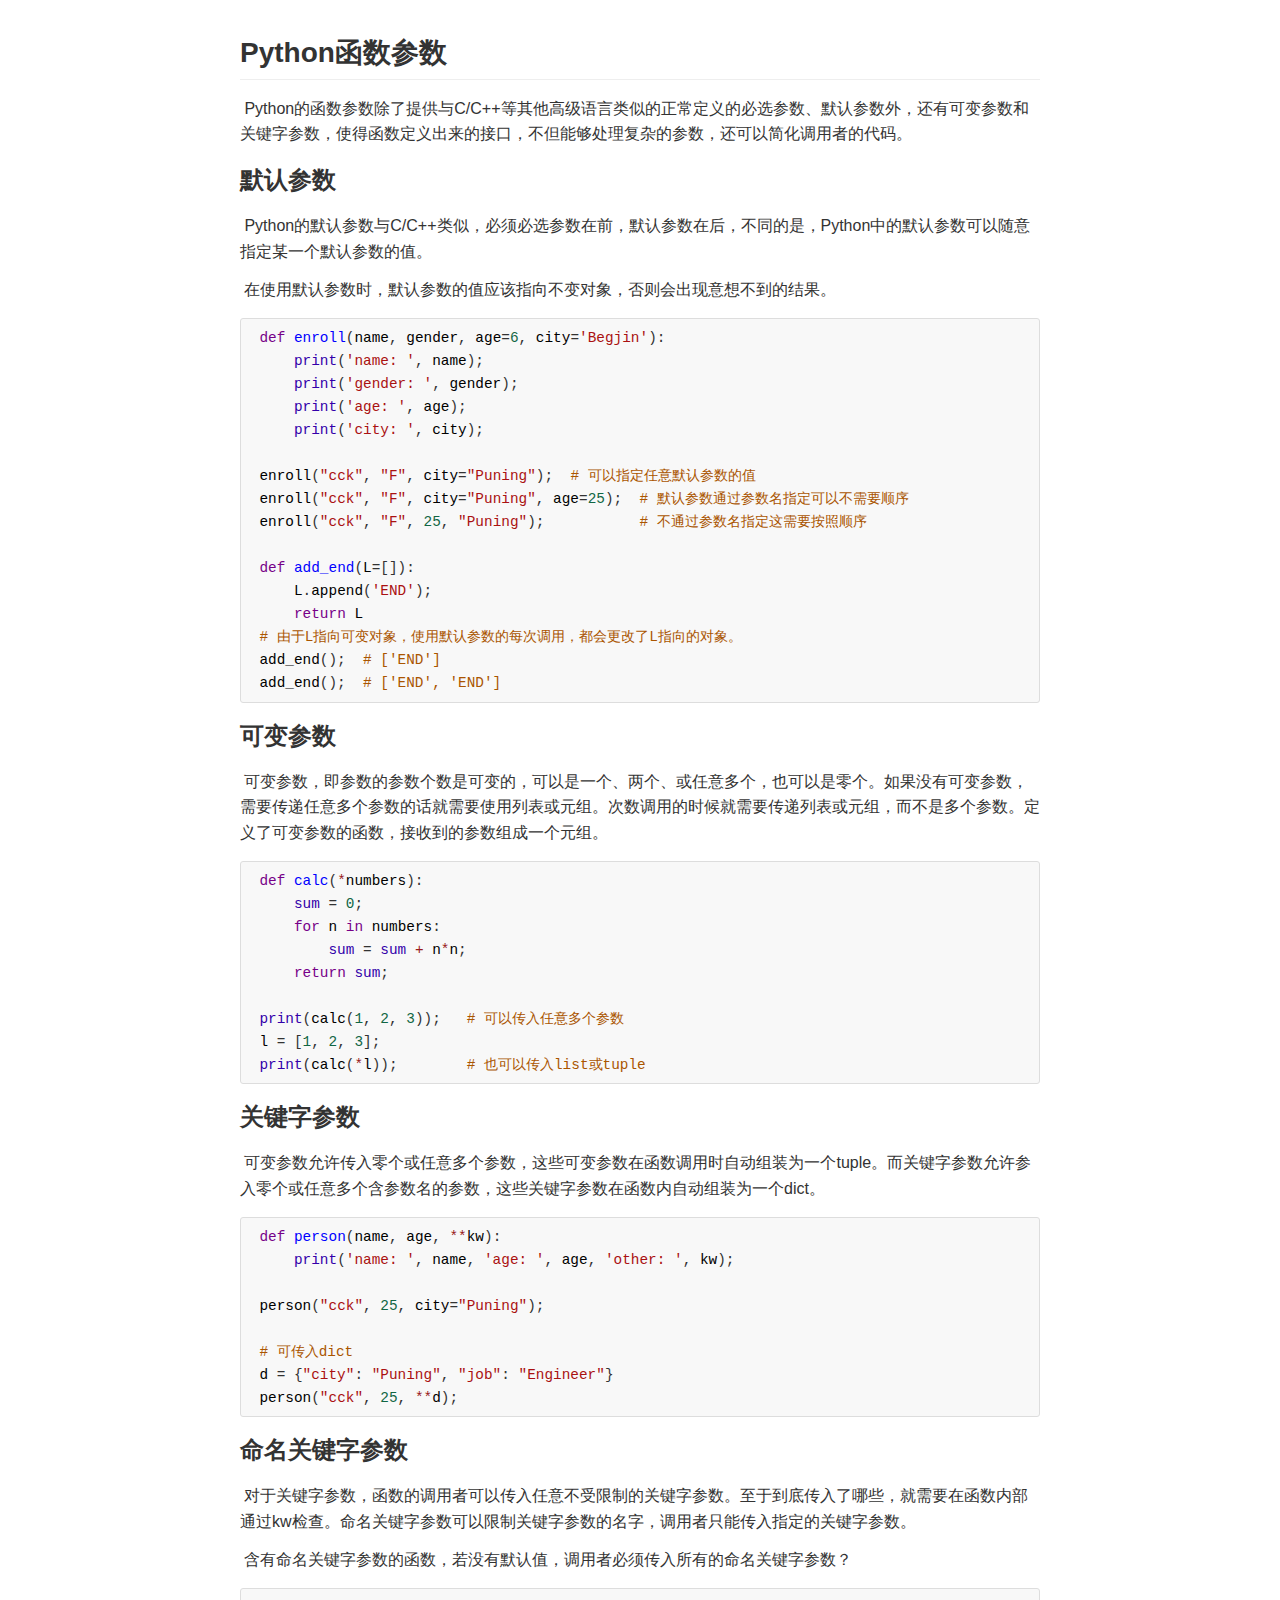
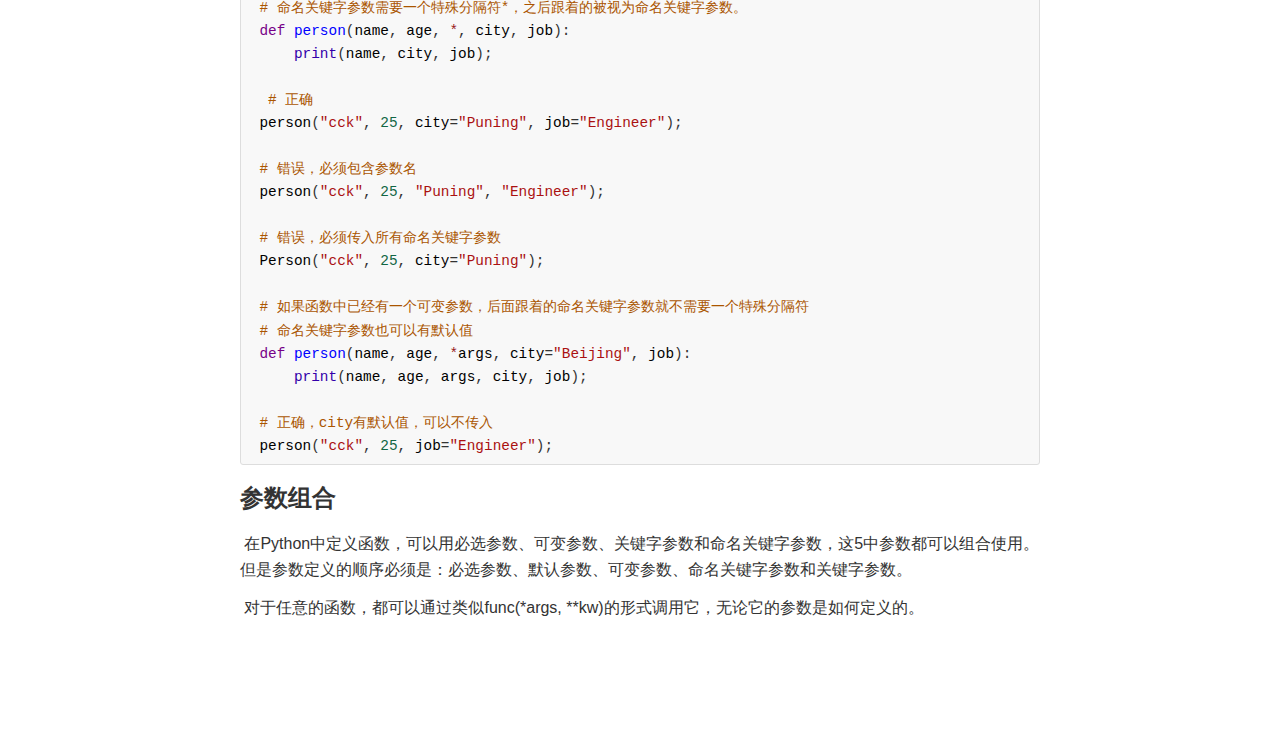
<file: tornado/https/template/index.html>
<!doctype html>
<html>
<head>
<meta charset='UTF-8'><meta name='viewport' content='width=device-width initial-scale=1'>
<title>Python函数参数.md</title><link href='http://fonts.googleapis.com/css?family=Open+Sans:400italic,700italic,700,400&subset=latin,latin-ext' rel='stylesheet' type='text/css' /><style type='text/css'>html {overflow-x: initial !important;}.CodeMirror { height: auto; }
.CodeMirror-scroll { overflow-y: hidden; overflow-x: auto; }
.CodeMirror-lines { padding: 4px 0px; }
.CodeMirror pre { }
.CodeMirror-scrollbar-filler, .CodeMirror-gutter-filler { background-color: white; }
.CodeMirror-gutters { border-right-width: 1px; border-right-style: solid; border-right-color: rgb(221, 221, 221); background-color: rgb(247, 247, 247); white-space: nowrap; }
.CodeMirror-linenumbers { }
.CodeMirror-linenumber { padding: 0px 3px 0px 5px; text-align: right; color: rgb(153, 153, 153); }
.CodeMirror div.CodeMirror-cursor { border-left-width: 1px; border-left-style: solid; border-left-color: black; z-index: 3; }
.CodeMirror div.CodeMirror-secondarycursor { border-left-width: 1px; border-left-style: solid; border-left-color: silver; }
.CodeMirror.cm-keymap-fat-cursor div.CodeMirror-cursor { width: auto; border: 0px; background-color: rgb(119, 238, 119); z-index: 1; background-position: initial initial; background-repeat: initial initial; }
.CodeMirror div.CodeMirror-cursor.CodeMirror-overwrite { }
.cm-tab { display: inline-block; }
.cm-s-typora-default .cm-header, .cm-s-typora-default .cm-property { color: rgb(217, 79, 138); }
.cm-s-typora-default pre.cm-header1:not(.cm-atom) :not(.cm-overlay) { font-size: 2rem; line-height: 2rem; }
.cm-s-typora-default pre.cm-header2:not(.cm-atom) :not(.cm-overlay) { font-size: 1.4rem; line-height: 1.4rem; }
.cm-s-typora-default .cm-atom, .cm-s-typora-default .cm-number { color: rgb(149, 132, 134); }
.cm-s-typora-default .cm-table-row, .cm-s-typora-default .cm-block-start { font-family: monospace; }
.cm-s-typora-default .cm-comment, .cm-s-typora-default .cm-code { color: rgb(74, 90, 159); font-family: monospace; }
.cm-s-typora-default .cm-tag { color: rgb(169, 68, 66); }
.cm-s-typora-default .cm-string { color: rgb(126, 134, 169); }
.cm-s-typora-default .cm-link { color: rgb(196, 122, 15); text-decoration: underline; }
.cm-s-typora-default .cm-variable-2, .cm-s-typora-default .cm-variable-1 { color: inherit; }
.cm-s-typora-default .cm-overlay { font-family: monospace; }
.CodeMirror.cm-s-typora-default div.CodeMirror-cursor { border-left-width: 3px; border-left-style: solid; border-left-color: rgb(228, 98, 154); }
.cm-s-typora-default .CodeMirror-activeline-background { left: -60px; right: -30px; background-color: rgba(204, 204, 204, 0.2); background-position: initial initial; background-repeat: initial initial; }
.cm-s-typora-default .CodeMirror-gutters { border-right-style: none; background-color: inherit; }
.cm-s-typora-default .cm-trailing-space-new-line::after, .cm-startspace::after, .cm-starttab .cm-tab::after { content: '•'; position: absolute; left: 0px; opacity: 0; font-family: LetterGothicStd, monospace; }
.os-windows .cm-startspace::after, .os-windows .cm-starttab .cm-tab::after { left: -0.1em; }
.cm-starttab .cm-tab::after { content: ' '; }
.cm-startspace, .cm-tab, .cm-starttab, .cm-trailing-space-a, .cm-trailing-space-b, .cm-trailing-space-new-line { font-family: monospace; position: relative; }
.cm-s-typora-default .cm-trailing-space-new-line::after { content: '↓'; opacity: 0.3; }
.cm-s-inner .cm-keyword { color: rgb(119, 0, 136); }
.cm-s-inner .cm-atom, .cm-s-inner.cm-atom { color: rgb(34, 17, 153); }
.cm-s-inner .cm-number { color: rgb(17, 102, 68); }
.cm-s-inner .cm-def { color: rgb(0, 0, 255); }
.cm-s-inner .cm-variable { color: black; }
.cm-s-inner .cm-variable-2 { color: rgb(0, 85, 170); }
.cm-s-inner .cm-variable-3 { color: rgb(0, 136, 85); }
.cm-s-inner .cm-property { color: black; }
.cm-s-inner .cm-operator { color: rgb(152, 26, 26); }
.cm-s-inner .cm-comment, .cm-s-inner.cm-comment { color: rgb(170, 85, 0); }
.cm-s-inner .cm-string { color: rgb(170, 17, 17); }
.cm-s-inner .cm-string-2 { color: rgb(255, 85, 0); }
.cm-s-inner .cm-meta { color: rgb(85, 85, 85); }
.cm-s-inner .cm-qualifier { color: rgb(85, 85, 85); }
.cm-s-inner .cm-builtin { color: rgb(51, 0, 170); }
.cm-s-inner .cm-bracket { color: rgb(153, 153, 119); }
.cm-s-inner .cm-tag { color: rgb(17, 119, 0); }
.cm-s-inner .cm-attribute { color: rgb(0, 0, 204); }
.cm-s-inner .cm-header, .cm-s-inner.cm-header { color: blue; }
.cm-s-inner .cm-quote, .cm-s-inner.cm-quote { color: rgb(0, 153, 0); }
.cm-s-inner .cm-hr, .cm-s-inner.cm-hr { color: rgb(153, 153, 153); }
.cm-s-inner .cm-link, .cm-s-inner.cm-link { color: rgb(0, 0, 204); }
.cm-negative { color: rgb(221, 68, 68); }
.cm-positive { color: rgb(34, 153, 34); }
.cm-header, .cm-strong { font-weight: bold; }
.cm-del { text-decoration: line-through; }
.cm-em { font-style: italic; }
.cm-link { text-decoration: underline; }
.cm-error { color: rgb(255, 0, 0); }
.cm-invalidchar { color: rgb(255, 0, 0); }
.cm-constant { color: rgb(38, 139, 210); }
.cm-defined { color: rgb(181, 137, 0); }
div.CodeMirror span.CodeMirror-matchingbracket { color: rgb(0, 255, 0); }
div.CodeMirror span.CodeMirror-nonmatchingbracket { color: rgb(255, 34, 34); }
.cm-s-inner .CodeMirror-activeline-background { background-image: inherit; background-size: inherit; background-attachment: inherit; background-origin: inherit; background-clip: inherit; background-color: inherit; background-position: inherit inherit; background-repeat: inherit inherit; }
.CodeMirror { position: relative; overflow: hidden; }
.CodeMirror-scroll { margin-bottom: -30px; margin-right: -30px; padding-bottom: 30px; padding-right: 30px; height: 100%; outline: none; position: relative; box-sizing: content-box; }
.CodeMirror-sizer { position: relative; }
.CodeMirror-vscrollbar, .CodeMirror-hscrollbar, .CodeMirror-scrollbar-filler, .CodeMirror-gutter-filler { position: absolute; z-index: 6; display: none; }
.CodeMirror-vscrollbar { right: 0px; top: 0px; overflow-x: hidden; overflow-y: scroll; }
.CodeMirror-hscrollbar { bottom: 0px; left: 0px; overflow-y: hidden; overflow-x: scroll; }
.CodeMirror-scrollbar-filler { right: 0px; bottom: 0px; }
.CodeMirror-gutter-filler { left: 0px; bottom: 0px; }
.CodeMirror-gutters { position: absolute; left: 0px; top: 0px; padding-bottom: 30px; z-index: 3; }
.CodeMirror-gutter { white-space: normal; height: 100%; box-sizing: content-box; padding-bottom: 30px; margin-bottom: -32px; display: inline-block; }
.CodeMirror-gutter-wrapper { position: absolute; z-index: 4; background-image: none !important; border: none !important; background-position: initial initial !important; background-repeat: initial initial !important; }
.CodeMirror-gutter-background { position: absolute; top: 0px; bottom: 0px; z-index: 4; }
.CodeMirror-gutter-elt { position: absolute; cursor: default; z-index: 4; }
.CodeMirror-lines { cursor: text; }
.CodeMirror pre { border-top-left-radius: 0px; border-top-right-radius: 0px; border-bottom-right-radius: 0px; border-bottom-left-radius: 0px; border-width: 0px; background-color: transparent; font-family: inherit; font-size: inherit; margin: 0px; white-space: pre; word-wrap: normal; color: inherit; z-index: 2; position: relative; overflow: visible; background-position: initial initial; background-repeat: initial initial; }
.CodeMirror-wrap pre { word-wrap: break-word; white-space: pre-wrap; word-break: normal; }
.CodeMirror-code pre { border-right-width: 30px; border-right-style: solid; border-right-color: transparent; width: -webkit-fit-content; }
.CodeMirror-wrap .CodeMirror-code pre { border-right-style: none; width: auto; }
.CodeMirror-linebackground { position: absolute; left: 0px; right: 0px; top: 0px; bottom: 0px; z-index: 0; }
.CodeMirror-linewidget { position: relative; z-index: 2; overflow: auto; }
.CodeMirror-widget { }
.CodeMirror-wrap .CodeMirror-scroll { overflow-x: hidden; }
.CodeMirror-measure { position: absolute; width: 100%; height: 0px; overflow: hidden; visibility: hidden; }
.CodeMirror-measure pre { position: static; }
.CodeMirror div.CodeMirror-cursor { position: absolute; visibility: hidden; border-right-style: none; width: 0px; }
.CodeMirror div.CodeMirror-cursor { visibility: hidden; }
.CodeMirror-focused div.CodeMirror-cursor { visibility: inherit; }
.CodeMirror-selected { background-color: rgb(217, 217, 217); background-position: initial initial; background-repeat: initial initial; }
.CodeMirror-focused .CodeMirror-selected { background-color: rgb(215, 212, 240); background-position: initial initial; background-repeat: initial initial; }
.cm-searching { background-color: rgba(255, 255, 0, 0.4); background-position: initial initial; background-repeat: initial initial; }
.CodeMirror span { }
@media print { 
  .CodeMirror div.CodeMirror-cursor { visibility: hidden; }
}
.CodeMirror-lint-markers { width: 16px; }
.CodeMirror-lint-tooltip { background-color: infobackground; border: 1px solid black; border-top-left-radius: 4px; border-top-right-radius: 4px; border-bottom-right-radius: 4px; border-bottom-left-radius: 4px; color: infotext; font-family: monospace; overflow: hidden; padding: 2px 5px; position: fixed; white-space: pre-wrap; z-index: 10000; max-width: 600px; opacity: 0; -webkit-transition: opacity 0.4s; transition: opacity 0.4s; font-size: 0.8em; }
.CodeMirror-lint-mark-error, .CodeMirror-lint-mark-warning { background-position: 0% 100%; background-repeat: repeat no-repeat; }
.CodeMirror-lint-mark-error { background-image: url([data-uri]); }
.CodeMirror-lint-marker-error, .CodeMirror-lint-marker-warning { cursor: pointer; display: inline-block; height: 16px; width: 16px; vertical-align: middle; position: relative; background-position: 50% 50%; background-repeat: no-repeat no-repeat; }
.CodeMirror-lint-message-error, .CodeMirror-lint-message-warning { padding-left: 18px; background-position: 0% 0%; background-repeat: no-repeat no-repeat; }
.CodeMirror-lint-marker-error, .CodeMirror-lint-message-error { background-image: url([data-uri]); }
.CodeMirror-lint-marker-warning, .CodeMirror-lint-message-warning { background-image: url([data-uri]); }
.CodeMirror-lint-marker-multiple { background-image: url([data-uri]); width: 100%; height: 100%; background-position: 100% 100%; background-repeat: no-repeat no-repeat; }


:root { }
html { font-size: 14px; background-color: rgb(255, 255, 255); color: rgb(51, 51, 51); font-family: 'Helvetica Neue', Helvetica, Arial, sans-serif; -webkit-font-smoothing: antialiased; }
body { margin: 0px; padding: 0px; height: auto; bottom: 0px; top: 0px; left: 0px; right: 0px; font-size: 1rem; line-height: 1.42857143; overflow-x: hidden; background-image: inherit; background-size: inherit; background-attachment: inherit; background-origin: inherit; background-clip: inherit; background-color: inherit; background-position: inherit inherit; background-repeat: inherit inherit; }
a:active, a:hover { outline: 0px; }
.in-text-selection, ::selection { background-color: rgb(181, 214, 252); text-shadow: none; background-position: initial initial; background-repeat: initial initial; }
#write { margin: 0px auto; height: auto; width: inherit; word-break: normal; word-wrap: break-word; position: relative; padding-bottom: 70px; white-space: pre-wrap; overflow-x: visible; }
.for-image #write { padding-left: 8px; padding-right: 8px; }
body.typora-export { padding-left: 30px; padding-right: 30px; }
@media screen and (max-width: 500px) { 
  body.typora-export { padding-left: 0px; padding-right: 0px; }
  .CodeMirror-sizer { margin-left: 0px !important; }
  .CodeMirror-gutters { display: none !important; }
}
.typora-export #write { margin: 0px auto; }
#write > p:first-child, #write > ul:first-child, #write > ol:first-child, #write > pre:first-child, #write > blockquote:first-child, #write > div:first-child, #write > table:first-child { margin-top: 30px; }
#write li > table:first-child { margin-top: -20px; }
img { max-width: 100%; vertical-align: middle; }
input, button, select, textarea { color: inherit; font-family: inherit; font-size: inherit; font-style: inherit; font-variant: inherit; font-weight: inherit; line-height: inherit; }
input[type="checkbox"], input[type="radio"] { line-height: normal; padding: 0px; }
::before, ::after, * { box-sizing: border-box; }
#write p, #write h1, #write h2, #write h3, #write h4, #write h5, #write h6, #write div, #write pre { width: inherit; }
#write p, #write h1, #write h2, #write h3, #write h4, #write h5, #write h6 { position: relative; }
h1 { font-size: 2rem; }
h2 { font-size: 1.8rem; }
h3 { font-size: 1.6rem; }
h4 { font-size: 1.4rem; }
h5 { font-size: 1.2rem; }
h6 { font-size: 1rem; }
p { -webkit-margin-before: 1rem; -webkit-margin-after: 1rem; -webkit-margin-start: 0px; -webkit-margin-end: 0px; }
.typora-export p { white-space: normal; }
.mathjax-block { margin-top: 0px; margin-bottom: 0px; -webkit-margin-before: 0rem; -webkit-margin-after: 0rem; }
.hidden { display: none; }
.md-blockmeta { color: rgb(204, 204, 204); font-weight: bold; font-style: italic; }
a { cursor: pointer; }
sup.md-footnote { padding: 2px 4px; background-color: rgba(238, 238, 238, 0.701961); color: rgb(85, 85, 85); border-top-left-radius: 4px; border-top-right-radius: 4px; border-bottom-right-radius: 4px; border-bottom-left-radius: 4px; }
#write input[type="checkbox"] { cursor: pointer; width: inherit; height: inherit; margin: 4px 0px 0px; }
tr { page-break-inside: avoid; page-break-after: auto; }
thead { display: table-header-group; }
table { border-collapse: collapse; border-spacing: 0px; width: 100%; overflow: auto; page-break-inside: auto; text-align: left; }
table.md-table td { min-width: 80px; }
.CodeMirror-gutters { border-right-width: 0px; background-color: inherit; }
.CodeMirror { text-align: left; }
.CodeMirror-placeholder { opacity: 0.3; }
.CodeMirror pre { padding: 0px 4px; }
.CodeMirror-lines { padding: 0px; }
div.hr:focus { cursor: none; }
pre { white-space: pre-wrap; }
.CodeMirror-gutters { margin-right: 4px; }
.md-fences { font-size: 0.9rem; display: block; page-break-inside: avoid; text-align: left; overflow: visible; white-space: pre; background-image: inherit; background-size: inherit; background-attachment: inherit; background-origin: inherit; background-clip: inherit; background-color: inherit; position: relative !important; background-position: inherit inherit; background-repeat: inherit inherit; }
.md-diagram-panel { width: 100%; margin-top: 10px; text-align: center; padding-top: 0px; padding-bottom: 8px; overflow-x: auto; }
.md-fences .CodeMirror.CodeMirror-wrap { top: -1.6em; margin-bottom: -1.6em; }
.md-fences.mock-cm { white-space: pre-wrap; }
.show-fences-line-number .md-fences { padding-left: 0px; }
.show-fences-line-number .md-fences.mock-cm { padding-left: 40px; }
.footnotes { opacity: 0.8; font-size: 0.9rem; padding-top: 1em; padding-bottom: 1em; }
.footnotes + .footnotes { margin-top: -1em; }
.md-reset { margin: 0px; padding: 0px; border: 0px; outline: 0px; vertical-align: top; background-color: transparent; text-decoration: none; text-shadow: none; float: none; position: static; width: auto; height: auto; white-space: nowrap; cursor: inherit; line-height: normal; font-weight: normal; text-align: left; box-sizing: content-box; direction: ltr; background-position: initial initial; background-repeat: initial initial; }
li div { padding-top: 0px; }
blockquote { margin: 1rem 0px; }
li p, li .mathjax-block { margin: 0.5rem 0px; }
li { margin: 0px; position: relative; }
blockquote > :last-child { margin-bottom: 0px; }
blockquote > :first-child { margin-top: 0px; }
.footnotes-area { color: rgb(136, 136, 136); margin-top: 0.714rem; padding-bottom: 0.143rem; }
@media print { 
  html, body { border: 1px solid transparent; height: 99%; page-break-after: avoid; page-break-before: avoid; }
  .typora-export * { -webkit-print-color-adjust: exact; }
  h1, h2, h3, h4, h5, h6 { page-break-after: avoid; orphans: 2; }
  p { orphans: 4; }
  html.blink-to-pdf { font-size: 13px; }
  .typora-export #write { padding-left: 1cm; padding-right: 1cm; padding-bottom: 0px; page-break-after: avoid; }
  .typora-export #write::after { height: 0px; }
  @page { margin: 20mm 0mm; }
}
.footnote-line { margin-top: 0.714em; font-size: 0.7em; }
a img, img a { cursor: pointer; }
pre.md-meta-block { font-size: 0.8rem; min-height: 2.86rem; white-space: pre-wrap; background-color: rgb(204, 204, 204); display: block; overflow-x: hidden; background-position: initial initial; background-repeat: initial initial; }
p .md-image:only-child { display: inline-block; width: 100%; text-align: center; }
#write .MathJax_Display { margin: 0.8em 0px 0px; }
.mathjax-block { white-space: pre; overflow: hidden; width: 100%; }
p + .mathjax-block { margin-top: -1.143rem; }
.mathjax-block:not(:empty)::after { display: none; }
[contenteditable="true"]:active, [contenteditable="true"]:focus { outline: none; box-shadow: none; }
.task-list { list-style-type: none; }
.task-list-item { position: relative; padding-left: 1em; }
.task-list-item input { position: absolute; top: 0px; left: 0px; }
.math { font-size: 1rem; }
.md-toc { min-height: 3.58rem; position: relative; font-size: 0.9rem; border-top-left-radius: 10px; border-top-right-radius: 10px; border-bottom-right-radius: 10px; border-bottom-left-radius: 10px; }
.md-toc-content { position: relative; margin-left: 0px; }
.md-toc::after, .md-toc-content::after { display: none; }
.md-toc-item { display: block; color: rgb(65, 131, 196); }
.md-toc-item a { text-decoration: none; }
.md-toc-inner:hover { }
.md-toc-inner { display: inline-block; cursor: pointer; }
.md-toc-h1 .md-toc-inner { margin-left: 0px; font-weight: bold; }
.md-toc-h2 .md-toc-inner { margin-left: 2em; }
.md-toc-h3 .md-toc-inner { margin-left: 4em; }
.md-toc-h4 .md-toc-inner { margin-left: 6em; }
.md-toc-h5 .md-toc-inner { margin-left: 8em; }
.md-toc-h6 .md-toc-inner { margin-left: 10em; }
@media screen and (max-width: 48em) { 
  .md-toc-h3 .md-toc-inner { margin-left: 3.5em; }
  .md-toc-h4 .md-toc-inner { margin-left: 5em; }
  .md-toc-h5 .md-toc-inner { margin-left: 6.5em; }
  .md-toc-h6 .md-toc-inner { margin-left: 8em; }
}
a.md-toc-inner { font-size: inherit; font-style: inherit; font-weight: inherit; line-height: inherit; }
.footnote-line a:not(.reversefootnote) { color: inherit; }
.md-attr { display: none; }
.md-fn-count::after { content: '.'; }
.md-tag { opacity: 0.5; }
.md-comment { color: rgb(162, 127, 3); opacity: 0.8; font-family: monospace; }
code { text-align: left; }
h1 .md-tag, h2 .md-tag, h3 .md-tag, h4 .md-tag, h5 .md-tag, h6 .md-tag { font-weight: initial; opacity: 0.35; }
a.md-print-anchor { border: none !important; display: inline-block !important; position: absolute !important; width: 1px !important; right: 0px !important; outline: none !important; background-color: transparent !important; text-shadow: initial !important; background-position: initial initial !important; background-repeat: initial initial !important; }
.md-inline-math .MathJax_SVG .noError { display: none !important; }
.mathjax-block .MathJax_SVG_Display { text-align: center; margin: 1em 0em; position: relative; text-indent: 0px; max-width: none; max-height: none; min-height: 0px; min-width: 100%; width: auto; display: block !important; }
.MathJax_SVG_Display, .md-inline-math .MathJax_SVG_Display { width: auto; margin: inherit; display: inline-block !important; }
.MathJax_SVG .MJX-monospace { font-family: monospace; }
.MathJax_SVG .MJX-sans-serif { font-family: sans-serif; }
.MathJax_SVG { display: inline; font-style: normal; font-weight: normal; line-height: normal; zoom: 90%; text-indent: 0px; text-align: left; text-transform: none; letter-spacing: normal; word-spacing: normal; word-wrap: normal; white-space: nowrap; float: none; direction: ltr; max-width: none; max-height: none; min-width: 0px; min-height: 0px; border: 0px; padding: 0px; margin: 0px; }
.MathJax_SVG * { -webkit-transition: none; transition: none; }
.md-diagram-panel > svg { max-width: 100%; }
[lang="flow"] svg, [lang="mermaid"] svg { max-width: 100%; }


:root {
    --side-bar-bg-color: #fafafa;
    --control-text-color: #777;
}

@include-when-export url(http://fonts.googleapis.com/css?family=Open+Sans:400italic,700italic,700,400&subset=latin,latin-ext);

@font-face {
    font-family: 'Open Sans';
    font-style: normal;
    font-weight: normal;
    src: local('Open Sans Regular'),url('file:///Users/chenchukun/Library/Application%20Support/abnerworks.Typora/themes/github/400.woff') format('woff')
}

@font-face {
    font-family: 'Open Sans';
    font-style: italic;
    font-weight: normal;
    src: local('Open Sans Italic'),url('file:///Users/chenchukun/Library/Application%20Support/abnerworks.Typora/themes/github/400i.woff') format('woff')
}

@font-face {
    font-family: 'Open Sans';
    font-style: normal;
    font-weight: bold;
    src: local('Open Sans Bold'),url('file:///Users/chenchukun/Library/Application%20Support/abnerworks.Typora/themes/github/700.woff') format('woff')
}

@font-face {
    font-family: 'Open Sans';
    font-style: italic;
    font-weight: bold;
    src: local('Open Sans Bold Italic'),url('file:///Users/chenchukun/Library/Application%20Support/abnerworks.Typora/themes/github/700i.woff') format('woff')
}

html {
    font-size: 16px;
}

body {
    font-family: "Open Sans","Clear Sans","Helvetica Neue",Helvetica,Arial,sans-serif;
    color: rgb(51, 51, 51);
    line-height: 1.6;
}

#write{
    max-width: 860px;
  	margin: 0 auto;
  	padding: 20px 30px 40px 30px;
	padding-top: 20px;
    padding-bottom: 100px;
}
#write > ul:first-child,
#write > ol:first-child{
    margin-top: 30px;
}

body > *:first-child {
    margin-top: 0 !important;
}
body > *:last-child {
    margin-bottom: 0 !important;
}
a {
    color: #4183C4;
}
h1,
h2,
h3,
h4,
h5,
h6 {
    position: relative;
    margin-top: 1rem;
    margin-bottom: 1rem;
    font-weight: bold;
    line-height: 1.4;
    cursor: text;
}
h1:hover a.anchor,
h2:hover a.anchor,
h3:hover a.anchor,
h4:hover a.anchor,
h5:hover a.anchor,
h6:hover a.anchor {
    /*background: url("file:///Users/chenchukun/Library/Application%20Support/images/modules/styleguide/para.png") no-repeat 10px center;*/
    text-decoration: none;
}
h1 tt,
h1 code {
    font-size: inherit;
}
h2 tt,
h2 code {
    font-size: inherit;
}
h3 tt,
h3 code {
    font-size: inherit;
}
h4 tt,
h4 code {
    font-size: inherit;
}
h5 tt,
h5 code {
    font-size: inherit;
}
h6 tt,
h6 code {
    font-size: inherit;
}
h1 {
    padding-bottom: .3em;
    font-size: 2.25em;
    line-height: 1.2;
    border-bottom: 1px solid #eee;
}
h2 {
   padding-bottom: .3em;
    font-size: 1.75em;
    line-height: 1.225;
    border-bottom: 1px solid #eee;
}
h3 {
    font-size: 1.5em;
    line-height: 1.43;
}
h4 {
    font-size: 1.25em;
}
h5 {
    font-size: 1em;
}
h6 {
   font-size: 1em;
    color: #777;
}
p,
blockquote,
ul,
ol,
dl,
table{
    margin: 0.8em 0;
}
li>ol,
li>ul {
    margin: 0 0;
}
hr {
    height: 4px;
    padding: 0;
    margin: 16px 0;
    background-color: #e7e7e7;
    border: 0 none;
    overflow: hidden;
    box-sizing: content-box;
    border-bottom: 1px solid #ddd;
}

body > h2:first-child {
    margin-top: 0;
    padding-top: 0;
}
body > h1:first-child {
    margin-top: 0;
    padding-top: 0;
}
body > h1:first-child + h2 {
    margin-top: 0;
    padding-top: 0;
}
body > h3:first-child,
body > h4:first-child,
body > h5:first-child,
body > h6:first-child {
    margin-top: 0;
    padding-top: 0;
}
a:first-child h1,
a:first-child h2,
a:first-child h3,
a:first-child h4,
a:first-child h5,
a:first-child h6 {
    margin-top: 0;
    padding-top: 0;
}
h1 p,
h2 p,
h3 p,
h4 p,
h5 p,
h6 p {
    margin-top: 0;
}
li p.first {
    display: inline-block;
}
ul,
ol {
    padding-left: 30px;
}
ul:first-child,
ol:first-child {
    margin-top: 0;
}
ul:last-child,
ol:last-child {
    margin-bottom: 0;
}
blockquote {
    border-left: 4px solid #dddddd;
    padding: 0 15px;
    color: #777777;
}
blockquote blockquote {
    padding-right: 0;
}
table {
    padding: 0;
    word-break: initial;
}
table tr {
    border-top: 1px solid #cccccc;
    margin: 0;
    padding: 0;
}
table tr:nth-child(2n) {
    background-color: #f8f8f8;
}
table tr th {
    font-weight: bold;
    border: 1px solid #cccccc;
    text-align: left;
    margin: 0;
    padding: 6px 13px;
}
table tr td {
    border: 1px solid #cccccc;
    text-align: left;
    margin: 0;
    padding: 6px 13px;
}
table tr th:first-child,
table tr td:first-child {
    margin-top: 0;
}
table tr th:last-child,
table tr td:last-child {
    margin-bottom: 0;
}

.CodeMirror-gutters {
    border-right: 1px solid #ddd;
}

.md-fences,
code,
tt {
    border: 1px solid #ddd;
    background-color: #f8f8f8;
    border-radius: 3px;
    padding: 0;
    font-family: Consolas, "Liberation Mono", Courier, monospace;
    padding: 2px 4px 0px 4px;
    font-size: 0.9em;
}

.md-fences {
    margin-bottom: 15px;
    margin-top: 15px;
    padding: 0.2em 1em;
    padding-top: 8px;
    padding-bottom: 6px;
}
.task-list{
	padding-left: 0;
}

.task-list-item {
	padding-left:32px;
}

.task-list-item input {
  top: 3px;
  left: 8px;
}

@media screen and (min-width: 914px) {
    /*body {
        width: 854px;
        margin: 0 auto;
    }*/
}
@media print {
    html {
        font-size: 13px;
    }
    table,
    pre {
        page-break-inside: avoid;
    }
    pre {
        word-wrap: break-word;
    }
}

.md-fences {
	background-color: #f8f8f8;
}
#write pre.md-meta-block {
	padding: 1rem;
    font-size: 85%;
    line-height: 1.45;
    background-color: #f7f7f7;
    border: 0;
    border-radius: 3px;
    color: #777777;
    margin-top: 0 !important;
}

.mathjax-block>.code-tooltip {
	bottom: .375rem;
}

#write>h3.md-focus:before{
	left: -1.5625rem;
	top: .375rem;
}
#write>h4.md-focus:before{
	left: -1.5625rem;
	top: .285714286rem;
}
#write>h5.md-focus:before{
	left: -1.5625rem;
	top: .285714286rem;
}
#write>h6.md-focus:before{
	left: -1.5625rem;
	top: .285714286rem;
}
.md-image>.md-meta {
    border: 1px solid #ddd;
    border-radius: 3px;
    font-family: Consolas, "Liberation Mono", Courier, monospace;
    padding: 2px 4px 0px 4px;
    font-size: 0.9em;
    color: inherit;
}

.md-tag{
	color: inherit;
}

.md-toc { 
    margin-top:20px;
    padding-bottom:20px;
}

.sidebar-tabs {
    border-bottom: none;
}

#typora-quick-open {
    border: 1px solid #ddd;
    background-color: #f8f8f8;
}

#typora-quick-open-item {
    background-color: #FAFAFA;
    border-color: #FEFEFE #e5e5e5 #e5e5e5 #eee;
    border-style: solid;
    border-width: 1px;
}

#md-notification:before {
    top: 10px;
}

/** focus mode */
.on-focus-mode blockquote {
    border-left-color: rgba(85, 85, 85, 0.12);
}

header, .context-menu, .megamenu-content, footer{
    font-family: "Segoe UI", "Arial", sans-serif;
}

.file-node-content:hover .file-node-icon,
.file-node-content:hover .file-node-open-state{
    visibility: visible;
}

.mac-seamless-mode #typora-sidebar {
    background-color: #fafafa;
    background-color: var(--side-bar-bg-color);
}

.md-lang {
    color: #b4654d;
}



</style>
</head>
<body class='typora-export' >
<div  id='write'  class = 'is-mac'><h2><a name='header-n0' class='md-header-anchor '></a>Python函数参数</h2><p>​	Python的函数参数除了提供与C/C++等其他高级语言类似的正常定义的必选参数、默认参数外，还有可变参数和关键字参数，使得函数定义出来的接口，不但能够处理复杂的参数，还可以简化调用者的代码。</p><h3><a name='header-n4' class='md-header-anchor '></a>默认参数</h3><p>​	Python的默认参数与C/C++类似，必须必选参数在前，默认参数在后，不同的是，Python中的默认参数可以随意指定某一个默认参数的值。</p><p>​	在使用默认参数时，默认参数的值应该指向不变对象，否则会出现意想不到的结果。</p><pre class="md-fences md-end-block" lang="python"> <div class="CodeMirror cm-s-inner CodeMirror-wrap"><div style="overflow: hidden; position: relative; width: 3px; height: 0px; top: 0px; left: 3.609375px;"></div><div class="CodeMirror-scrollbar-filler" cm-not-content="true"></div><div class="CodeMirror-gutter-filler" cm-not-content="true"></div><div class="CodeMirror-scroll" tabindex="-1"><div class="CodeMirror-sizer" style="margin-left: 0px; margin-bottom: 0px; border-right-width: 30px; padding-right: 0px; padding-bottom: 0px;"><div style="position: relative; top: 0px;"><div class="CodeMirror-lines" role="presentation"><div role="presentation" style="position: relative; outline: none;"><div class="CodeMirror-measure"></div><div class="CodeMirror-measure"></div><div style="position: relative; z-index: 1;"></div><div class="CodeMirror-code" role="presentation" style=""><div class="CodeMirror-activeline" style="position: relative;"><div class="CodeMirror-activeline-background CodeMirror-linebackground"></div><div class="CodeMirror-gutter-background CodeMirror-activeline-gutter" style="left: 0px; width: 0px;"></div><pre class=" CodeMirror-line " role="presentation"><span role="presentation" style="padding-right: 0.1px;"><span class="cm-keyword">def</span> <span class="cm-def">enroll</span>(<span class="cm-variable">name</span>, <span class="cm-variable">gender</span>, <span class="cm-variable">age</span>=<span class="cm-number">6</span>, <span class="cm-variable">city</span>=<span class="cm-string">'Begjin'</span>):</span></pre></div><pre class=" CodeMirror-line " role="presentation"><span role="presentation" style="padding-right: 0.1px;"> &nbsp; &nbsp;<span class="cm-builtin">print</span>(<span class="cm-string">'name: '</span>, <span class="cm-variable">name</span>);</span></pre><pre class=" CodeMirror-line " role="presentation"><span role="presentation" style="padding-right: 0.1px;"> &nbsp; &nbsp;<span class="cm-builtin">print</span>(<span class="cm-string">'gender: '</span>, <span class="cm-variable">gender</span>);</span></pre><pre class=" CodeMirror-line " role="presentation"><span role="presentation" style="padding-right: 0.1px;"> &nbsp; &nbsp;<span class="cm-builtin">print</span>(<span class="cm-string">'age: '</span>, <span class="cm-variable">age</span>);</span></pre><pre class=" CodeMirror-line " role="presentation"><span role="presentation" style="padding-right: 0.1px;"> &nbsp; &nbsp;<span class="cm-builtin">print</span>(<span class="cm-string">'city: '</span>, <span class="cm-variable">city</span>);</span></pre><pre class=" CodeMirror-line " role="presentation"><span role="presentation" style="padding-right: 0.1px;"> &nbsp; &nbsp;</span></pre><pre class=" CodeMirror-line " role="presentation"><span role="presentation" style="padding-right: 0.1px;"><span class="cm-variable">enroll</span>(<span class="cm-string">"cck"</span>, <span class="cm-string">"F"</span>, <span class="cm-variable">city</span>=<span class="cm-string">"Puning"</span>);<span class="cm-tab" role="presentation" cm-text="	">  </span><span class="cm-comment"># 可以指定任意默认参数的值</span></span></pre><pre class=" CodeMirror-line " role="presentation"><span role="presentation" style="padding-right: 0.1px;"><span class="cm-variable">enroll</span>(<span class="cm-string">"cck"</span>, <span class="cm-string">"F"</span>, <span class="cm-variable">city</span>=<span class="cm-string">"Puning"</span>, <span class="cm-variable">age</span>=<span class="cm-number">25</span>);<span class="cm-tab" role="presentation" cm-text="	">  </span><span class="cm-comment"># 默认参数通过参数名指定可以不需要顺序</span></span></pre><pre class=" CodeMirror-line " role="presentation"><span role="presentation" style="padding-right: 0.1px;"><span class="cm-variable">enroll</span>(<span class="cm-string">"cck"</span>, <span class="cm-string">"F"</span>, <span class="cm-number">25</span>, <span class="cm-string">"Puning"</span>);<span class="cm-tab" role="presentation" cm-text="	">   </span><span class="cm-tab" role="presentation" cm-text="	">    </span><span class="cm-tab" role="presentation" cm-text="	">    </span><span class="cm-comment"># 不通过参数名指定这需要按照顺序</span></span></pre><pre class=" CodeMirror-line " role="presentation"><span role="presentation" style="padding-right: 0.1px;"><span cm-text="">​</span></span></pre><pre class=" CodeMirror-line " role="presentation"><span role="presentation" style="padding-right: 0.1px;"><span class="cm-keyword">def</span> <span class="cm-def">add_end</span>(<span class="cm-variable">L</span>=[]):</span></pre><pre class=" CodeMirror-line " role="presentation"><span role="presentation" style="padding-right: 0.1px;"> &nbsp; &nbsp;<span class="cm-variable">L</span>.<span class="cm-property">append</span>(<span class="cm-string">'END'</span>);</span></pre><pre class=" CodeMirror-line " role="presentation"><span role="presentation" style="padding-right: 0.1px;"> &nbsp; &nbsp;<span class="cm-keyword">return</span> <span class="cm-variable">L</span></span></pre><pre class=" CodeMirror-line " role="presentation"><span role="presentation" style="padding-right: 0.1px;"><span class="cm-comment"># 由于L指向可变对象，使用默认参数的每次调用，都会更改了L指向的对象。</span></span></pre><pre class=" CodeMirror-line " role="presentation"><span role="presentation" style="padding-right: 0.1px;"><span class="cm-variable">add_end</span>();<span class="cm-tab" role="presentation" cm-text="	">  </span><span class="cm-comment"># ['END']</span></span></pre><pre class=" CodeMirror-line " role="presentation"><span role="presentation" style="padding-right: 0.1px;"><span class="cm-variable">add_end</span>();<span class="cm-tab" role="presentation" cm-text="	">  </span><span class="cm-comment"># ['END', 'END']</span></span></pre></div></div></div></div></div><div style="position: absolute; height: 30px; width: 1px; border-bottom-width: 0px; border-bottom-style: solid; border-bottom-color: transparent; top: 352px;"></div><div class="CodeMirror-gutters" style="display: none; height: 382px;"></div></div></div></pre><h3><a name='header-n10' class='md-header-anchor '></a>可变参数</h3><p>​	可变参数，即参数的参数个数是可变的，可以是一个、两个、或任意多个，也可以是零个。如果没有可变参数，需要传递任意多个参数的话就需要使用列表或元组。次数调用的时候就需要传递列表或元组，而不是多个参数。定义了可变参数的函数，接收到的参数组成一个元组。</p><pre class="md-fences md-end-block" lang="python"> <div class="CodeMirror cm-s-inner CodeMirror-wrap"><div style="overflow: hidden; position: relative; width: 3px; height: 0px; top: 0px; left: 3.609375px;"></div><div class="CodeMirror-scrollbar-filler" cm-not-content="true"></div><div class="CodeMirror-gutter-filler" cm-not-content="true"></div><div class="CodeMirror-scroll" tabindex="-1"><div class="CodeMirror-sizer" style="margin-left: 0px; margin-bottom: 0px; border-right-width: 30px; padding-right: 0px; padding-bottom: 0px;"><div style="position: relative; top: 0px;"><div class="CodeMirror-lines" role="presentation"><div role="presentation" style="position: relative; outline: none;"><div class="CodeMirror-measure"></div><div class="CodeMirror-measure"></div><div style="position: relative; z-index: 1;"></div><div class="CodeMirror-code" role="presentation" style=""><div class="CodeMirror-activeline" style="position: relative;"><div class="CodeMirror-activeline-background CodeMirror-linebackground"></div><div class="CodeMirror-gutter-background CodeMirror-activeline-gutter" style="left: 0px; width: 0px;"></div><pre class=" CodeMirror-line " role="presentation"><span role="presentation" style="padding-right: 0.1px;"><span class="cm-keyword">def</span> <span class="cm-def">calc</span>(<span class="cm-operator">*</span><span class="cm-variable">numbers</span>):</span></pre></div><pre class=" CodeMirror-line " role="presentation"><span role="presentation" style="padding-right: 0.1px;"> &nbsp; &nbsp;<span class="cm-builtin">sum</span> = <span class="cm-number">0</span>;</span></pre><pre class=" CodeMirror-line " role="presentation"><span role="presentation" style="padding-right: 0.1px;"> &nbsp; &nbsp;<span class="cm-keyword">for</span> <span class="cm-variable">n</span> <span class="cm-keyword">in</span> <span class="cm-variable">numbers</span>:</span></pre><pre class=" CodeMirror-line " role="presentation"><span role="presentation" style="padding-right: 0.1px;"> &nbsp; &nbsp; &nbsp; &nbsp;<span class="cm-builtin">sum</span> = <span class="cm-builtin">sum</span> <span class="cm-operator">+</span> <span class="cm-variable">n</span><span class="cm-operator">*</span><span class="cm-variable">n</span>;</span></pre><pre class=" CodeMirror-line " role="presentation"><span role="presentation" style="padding-right: 0.1px;"> &nbsp; &nbsp;<span class="cm-keyword">return</span> <span class="cm-builtin">sum</span>;</span></pre><pre class=" CodeMirror-line " role="presentation"><span role="presentation" style="padding-right: 0.1px;"><span cm-text="">​</span></span></pre><pre class=" CodeMirror-line " role="presentation"><span role="presentation" style="padding-right: 0.1px;"><span class="cm-builtin">print</span>(<span class="cm-variable">calc</span>(<span class="cm-number">1</span>, <span class="cm-number">2</span>, <span class="cm-number">3</span>));<span class="cm-tab" role="presentation" cm-text="	">   </span><span class="cm-comment"># 可以传入任意多个参数</span></span></pre><pre class=" CodeMirror-line " role="presentation"><span role="presentation" style="padding-right: 0.1px;"><span class="cm-variable">l</span> = [<span class="cm-number">1</span>, <span class="cm-number">2</span>, <span class="cm-number">3</span>];</span></pre><pre class=" CodeMirror-line " role="presentation"><span role="presentation" style="padding-right: 0.1px;"><span class="cm-builtin">print</span>(<span class="cm-variable">calc</span>(<span class="cm-operator">*</span><span class="cm-variable">l</span>));<span class="cm-tab" role="presentation" cm-text="	">    </span><span class="cm-tab" role="presentation" cm-text="	">    </span><span class="cm-comment"># 也可以传入list或tuple</span></span></pre></div></div></div></div></div><div style="position: absolute; height: 30px; width: 1px; border-bottom-width: 0px; border-bottom-style: solid; border-bottom-color: transparent; top: 198px;"></div><div class="CodeMirror-gutters" style="display: none; height: 228px;"></div></div></div></pre><h3><a name='header-n14' class='md-header-anchor '></a>关键字参数</h3><p>​	可变参数允许传入零个或任意多个参数，这些可变参数在函数调用时自动组装为一个tuple。而关键字参数允许参入零个或任意多个含参数名的参数，这些关键字参数在函数内自动组装为一个dict。</p><pre class="md-fences md-end-block" lang="python"> <div class="CodeMirror cm-s-inner CodeMirror-wrap"><div style="overflow: hidden; position: relative; width: 3px; height: 0px; top: 0px; left: 3.609375px;"></div><div class="CodeMirror-scrollbar-filler" cm-not-content="true"></div><div class="CodeMirror-gutter-filler" cm-not-content="true"></div><div class="CodeMirror-scroll" tabindex="-1"><div class="CodeMirror-sizer" style="margin-left: 0px; margin-bottom: 0px; border-right-width: 30px; padding-right: 0px; padding-bottom: 0px;"><div style="position: relative; top: 0px;"><div class="CodeMirror-lines" role="presentation"><div role="presentation" style="position: relative; outline: none;"><div class="CodeMirror-measure"></div><div class="CodeMirror-measure"></div><div style="position: relative; z-index: 1;"></div><div class="CodeMirror-code" role="presentation" style=""><div class="CodeMirror-activeline" style="position: relative;"><div class="CodeMirror-activeline-background CodeMirror-linebackground"></div><div class="CodeMirror-gutter-background CodeMirror-activeline-gutter" style="left: 0px; width: 0px;"></div><pre class=" CodeMirror-line " role="presentation"><span role="presentation" style="padding-right: 0.1px;"><span class="cm-keyword">def</span> <span class="cm-def">person</span>(<span class="cm-variable">name</span>, <span class="cm-variable">age</span>, <span class="cm-operator">**</span><span class="cm-variable">kw</span>):</span></pre></div><pre class=" CodeMirror-line " role="presentation"><span role="presentation" style="padding-right: 0.1px;"> &nbsp; &nbsp;<span class="cm-builtin">print</span>(<span class="cm-string">'name: '</span>, <span class="cm-variable">name</span>, <span class="cm-string">'age: '</span>, <span class="cm-variable">age</span>, <span class="cm-string">'other: '</span>, <span class="cm-variable">kw</span>);</span></pre><pre class=" CodeMirror-line " role="presentation"><span role="presentation" style="padding-right: 0.1px;"> &nbsp; &nbsp;</span></pre><pre class=" CodeMirror-line " role="presentation"><span role="presentation" style="padding-right: 0.1px;"><span class="cm-variable">person</span>(<span class="cm-string">"cck"</span>, <span class="cm-number">25</span>, <span class="cm-variable">city</span>=<span class="cm-string">"Puning"</span>);</span></pre><pre class=" CodeMirror-line " role="presentation"><span role="presentation" style="padding-right: 0.1px;"><span cm-text="">​</span></span></pre><pre class=" CodeMirror-line " role="presentation"><span role="presentation" style="padding-right: 0.1px;"><span class="cm-comment"># 可传入dict</span></span></pre><pre class=" CodeMirror-line " role="presentation"><span role="presentation" style="padding-right: 0.1px;"><span class="cm-variable">d</span> = {<span class="cm-string">"city"</span>: <span class="cm-string">"Puning"</span>, <span class="cm-string">"job"</span>: <span class="cm-string">"Engineer"</span>}</span></pre><pre class=" CodeMirror-line " role="presentation"><span role="presentation" style="padding-right: 0.1px;"><span class="cm-variable">person</span>(<span class="cm-string">"cck"</span>, <span class="cm-number">25</span>, <span class="cm-operator">**</span><span class="cm-variable">d</span>);</span></pre></div></div></div></div></div><div style="position: absolute; height: 30px; width: 1px; border-bottom-width: 0px; border-bottom-style: solid; border-bottom-color: transparent; top: 176px;"></div><div class="CodeMirror-gutters" style="display: none; height: 206px;"></div></div></div></pre><h3><a name='header-n18' class='md-header-anchor '></a>命名关键字参数</h3><p>​	对于关键字参数，函数的调用者可以传入任意不受限制的关键字参数。至于到底传入了哪些，就需要在函数内部通过kw检查。命名关键字参数可以限制关键字参数的名字，调用者只能传入指定的关键字参数。</p><p>​	含有命名关键字参数的函数，若没有默认值，调用者必须传入所有的命名关键字参数？</p><pre class="md-fences md-end-block" lang="python"> <div class="CodeMirror cm-s-inner CodeMirror-wrap"><div style="overflow: hidden; position: relative; width: 3px; height: 0px; top: 0px; left: 3.609375px;"></div><div class="CodeMirror-scrollbar-filler" cm-not-content="true"></div><div class="CodeMirror-gutter-filler" cm-not-content="true"></div><div class="CodeMirror-scroll" tabindex="-1"><div class="CodeMirror-sizer" style="margin-left: 0px; margin-bottom: 0px; border-right-width: 30px; padding-right: 0px; padding-bottom: 0px;"><div style="position: relative; top: 0px;"><div class="CodeMirror-lines" role="presentation"><div role="presentation" style="position: relative; outline: none;"><div class="CodeMirror-measure"></div><div class="CodeMirror-measure"></div><div style="position: relative; z-index: 1;"></div><div class="CodeMirror-code" role="presentation" style=""><div class="CodeMirror-activeline" style="position: relative;"><div class="CodeMirror-activeline-background CodeMirror-linebackground"></div><div class="CodeMirror-gutter-background CodeMirror-activeline-gutter" style="left: 0px; width: 0px;"></div><pre class=" CodeMirror-line " role="presentation"><span role="presentation" style="padding-right: 0.1px;"><span class="cm-comment"># 命名关键字参数需要一个特殊分隔符*，之后跟着的被视为命名关键字参数。</span></span></pre></div><pre class=" CodeMirror-line " role="presentation"><span role="presentation" style="padding-right: 0.1px;"><span class="cm-keyword">def</span> <span class="cm-def">person</span>(<span class="cm-variable">name</span>, <span class="cm-variable">age</span>, <span class="cm-operator">*</span>, <span class="cm-variable">city</span>, <span class="cm-variable">job</span>):</span></pre><pre class=" CodeMirror-line " role="presentation"><span role="presentation" style="padding-right: 0.1px;"> &nbsp; &nbsp;<span class="cm-builtin">print</span>(<span class="cm-variable">name</span>, <span class="cm-variable">city</span>, <span class="cm-variable">job</span>);</span></pre><pre class=" CodeMirror-line " role="presentation"><span role="presentation" style="padding-right: 0.1px;"><span cm-text="">​</span></span></pre><pre class=" CodeMirror-line " role="presentation"><span role="presentation" style="padding-right: 0.1px;"> <span class="cm-comment"># 正确</span></span></pre><pre class=" CodeMirror-line " role="presentation"><span role="presentation" style="padding-right: 0.1px;"><span class="cm-variable">person</span>(<span class="cm-string">"cck"</span>, <span class="cm-number">25</span>, <span class="cm-variable">city</span>=<span class="cm-string">"Puning"</span>, <span class="cm-variable">job</span>=<span class="cm-string">"Engineer"</span>);</span></pre><pre class=" CodeMirror-line " role="presentation"><span role="presentation" style="padding-right: 0.1px;"><span cm-text="">​</span></span></pre><pre class=" CodeMirror-line " role="presentation"><span role="presentation" style="padding-right: 0.1px;"><span class="cm-comment"># 错误，必须包含参数名</span></span></pre><pre class=" CodeMirror-line " role="presentation"><span role="presentation" style="padding-right: 0.1px;"><span class="cm-variable">person</span>(<span class="cm-string">"cck"</span>, <span class="cm-number">25</span>, <span class="cm-string">"Puning"</span>, <span class="cm-string">"Engineer"</span>);</span></pre><pre class=" CodeMirror-line " role="presentation"><span role="presentation" style="padding-right: 0.1px;"><span cm-text="">​</span></span></pre><pre class=" CodeMirror-line " role="presentation"><span role="presentation" style="padding-right: 0.1px;"><span class="cm-comment"># 错误，必须传入所有命名关键字参数</span></span></pre><pre class=" CodeMirror-line " role="presentation"><span role="presentation" style="padding-right: 0.1px;"><span class="cm-variable">Person</span>(<span class="cm-string">"cck"</span>, <span class="cm-number">25</span>, <span class="cm-variable">city</span>=<span class="cm-string">"Puning"</span>);</span></pre><pre class=" CodeMirror-line " role="presentation"><span role="presentation" style="padding-right: 0.1px;"> &nbsp; &nbsp;</span></pre><pre class=" CodeMirror-line " role="presentation"><span role="presentation" style="padding-right: 0.1px;"><span class="cm-comment"># 如果函数中已经有一个可变参数，后面跟着的命名关键字参数就不需要一个特殊分隔符</span></span></pre><pre class=" CodeMirror-line " role="presentation"><span role="presentation" style="padding-right: 0.1px;"><span class="cm-comment"># 命名关键字参数也可以有默认值</span></span></pre><pre class=" CodeMirror-line " role="presentation"><span role="presentation" style="padding-right: 0.1px;"><span class="cm-keyword">def</span> <span class="cm-def">person</span>(<span class="cm-variable">name</span>, <span class="cm-variable">age</span>, <span class="cm-operator">*</span><span class="cm-variable">args</span>, <span class="cm-variable">city</span>=<span class="cm-string">"Beijing"</span>, <span class="cm-variable">job</span>):</span></pre><pre class=" CodeMirror-line " role="presentation"><span role="presentation" style="padding-right: 0.1px;"> &nbsp; &nbsp;<span class="cm-builtin">print</span>(<span class="cm-variable">name</span>, <span class="cm-variable">age</span>, <span class="cm-variable">args</span>, <span class="cm-variable">city</span>, <span class="cm-variable">job</span>);</span></pre><pre class=" CodeMirror-line " role="presentation"><span role="presentation" style="padding-right: 0.1px;"> &nbsp; &nbsp;</span></pre><pre class=" CodeMirror-line " role="presentation"><span role="presentation" style="padding-right: 0.1px;"><span class="cm-comment"># 正确，city有默认值，可以不传入</span></span></pre><pre class=" CodeMirror-line " role="presentation"><span role="presentation" style="padding-right: 0.1px;"><span class="cm-variable">person</span>(<span class="cm-string">"cck"</span>, <span class="cm-number">25</span>, <span class="cm-variable">job</span>=<span class="cm-string">"Engineer"</span>);</span></pre></div></div></div></div></div><div style="position: absolute; height: 30px; width: 1px; border-bottom-width: 0px; border-bottom-style: solid; border-bottom-color: transparent; top: 440px;"></div><div class="CodeMirror-gutters" style="display: none; height: 470px;"></div></div></div></pre><h3><a name='header-n24' class='md-header-anchor '></a>参数组合</h3><p>​	在Python中定义函数，可以用必选参数、可变参数、关键字参数和命名关键字参数，这5中参数都可以组合使用。但是参数定义的顺序必须是：必选参数、默认参数、可变参数、命名关键字参数和关键字参数。</p><p>​	对于任意的函数，都可以通过类似func(*args, **kw)的形式调用它，无论它的参数是如何定义的。</p></div>
</body>
</html>
</file>
